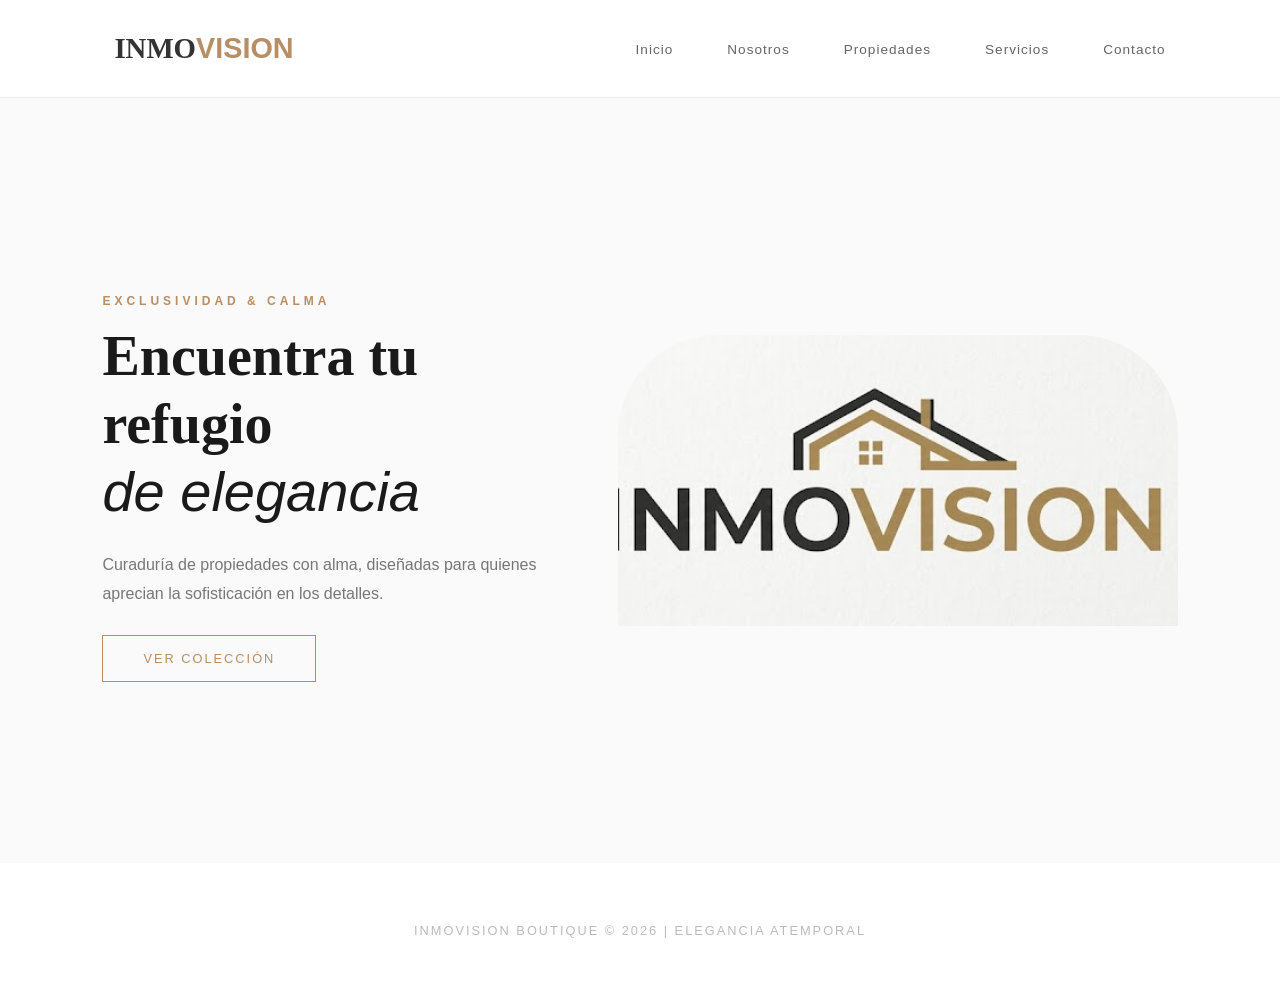
<file: index.html>
<!DOCTYPE html>
<html lang="es">
<head>
    <meta charset="UTF-8">
    <meta name="viewport" content="width=device-width, initial-scale=1.0">
    <title>InmoVision | Boutique Inmobiliaria</title>
    <link rel="stylesheet" href="style.css">
    <link href="inmovicion.jpg" rel="stylesheet">
    <meta name="description" content="InmoVision: Encuentra tu refugio de elegancia. Curaduría de propiedades exclusivas con alma y sofisticación.">
</head>
<body>

    <nav class="navbar">
        <a href="#" class="logo">INMO<span>VISION</span></a>
        <ul class="menu">
            <li><a href="index.html">Inicio</a></li>
            <li><a href="nosotros.html">Nosotros</a></li>
            <li><a href="propiedades.html">Propiedades</a></li>
            <li><a href="servicios.html">Servicios</a></li>
            <li><a href="contacto.html">Contacto</a></li>
        </ul>
    </nav>

    <header class="hero">
        <div class="hero-content">
            <span class="subtitle">Exclusividad & Calma</span>
            <h1>Encuentra tu refugio <br><em>de elegancia</em></h1>
            <p>Curaduría de propiedades con alma, diseñadas para quienes aprecian la sofisticación en los detalles.</p>
            <a href="propiedades.html" class="btn-chic">Ver Colección</a>
        </div>
        <div class="hero-img">
            <img src="mmg.jpg" alt="logo" width="100" height="100">
        </div>
    </header>
    <footer>
        <p>InmoVision Boutique © 2026 | Elegancia Atemporal</p>
    </footer>
</body>
</html>
</file>
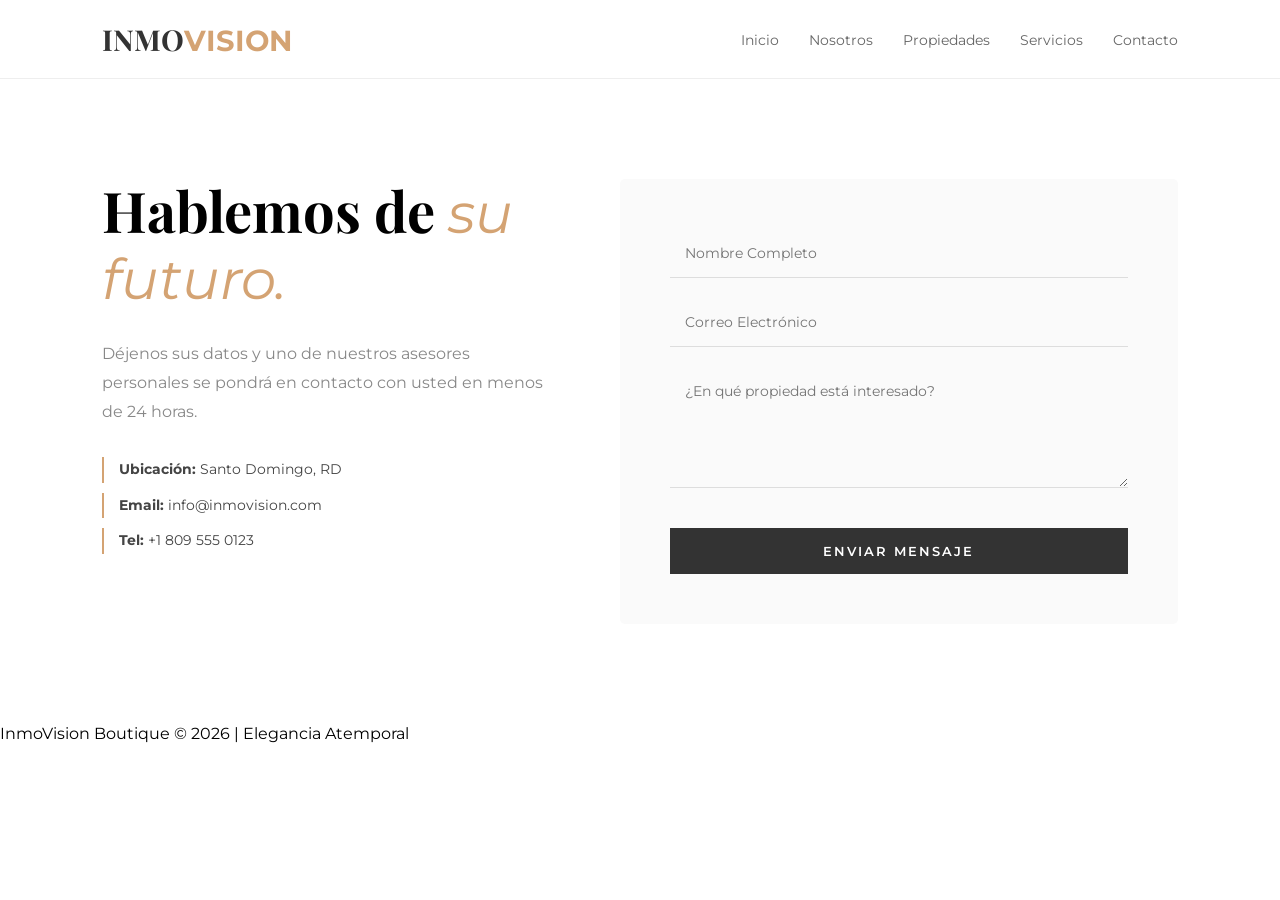
<file: contacto.html>
<!DOCTYPE html>
<html lang="es">
<head>
    <meta charset="UTF-8">
    <meta name="viewport" content="width=device-width, initial-scale=1.0">
    <title>Contacto | InmoVision Boutique</title>
    <link rel="stylesheet" href="contacto.css">
    <link href="https://fonts.googleapis.com/css2?family=Playfair+Display:ital,wght@0,400;0,700;1,400&family=Montserrat:wght@300;400;600&display=swap" rel="stylesheet">
</head>
<body>

    <nav class="navbar">
        <a href="index.html" class="logo">INMO<span>VISION</span></a>
        <ul class="menu">
            <li><a href="index.html">Inicio</a></li>
            <li><a href="nosotros.html">Nosotros</a></li>
            <li><a href="propiedades.html">Propiedades</a></li>
            <li><a href="servicios.html">Servicios</a></li>
            <li><a href="contacto.html">Contacto</a></li>
        </ul>
    </nav>

    <section class="contacto-container">
        <div class="contacto-info">
            <h1>Hablemos de <span>su futuro.</span></h1>
            <p>Déjenos sus datos y uno de nuestros asesores personales se pondrá en contacto con usted en menos de 24 horas.</p>
            <div class="info-detalles">
                <p><strong>Ubicación:</strong> Santo Domingo, RD</p>
                <p><strong>Email:</strong> info@inmovision.com</p>
                <p><strong>Tel:</strong> +1 809 555 0123</p>
            </div>
        </div>

        <div class="contacto-form">
            <form>
                <input type="text" placeholder="Nombre Completo" required>
                <input type="email" placeholder="Correo Electrónico" required>
                <textarea placeholder="¿En qué propiedad está interesado?" rows="5"></textarea>
                <button type="submit">Enviar Mensaje</button>
            </form>
        </div>
    </section>
    <footer>
        <p>InmoVision Boutique © 2026 | Elegancia Atemporal</p>
    </footer>
</body>
</html>
</file>
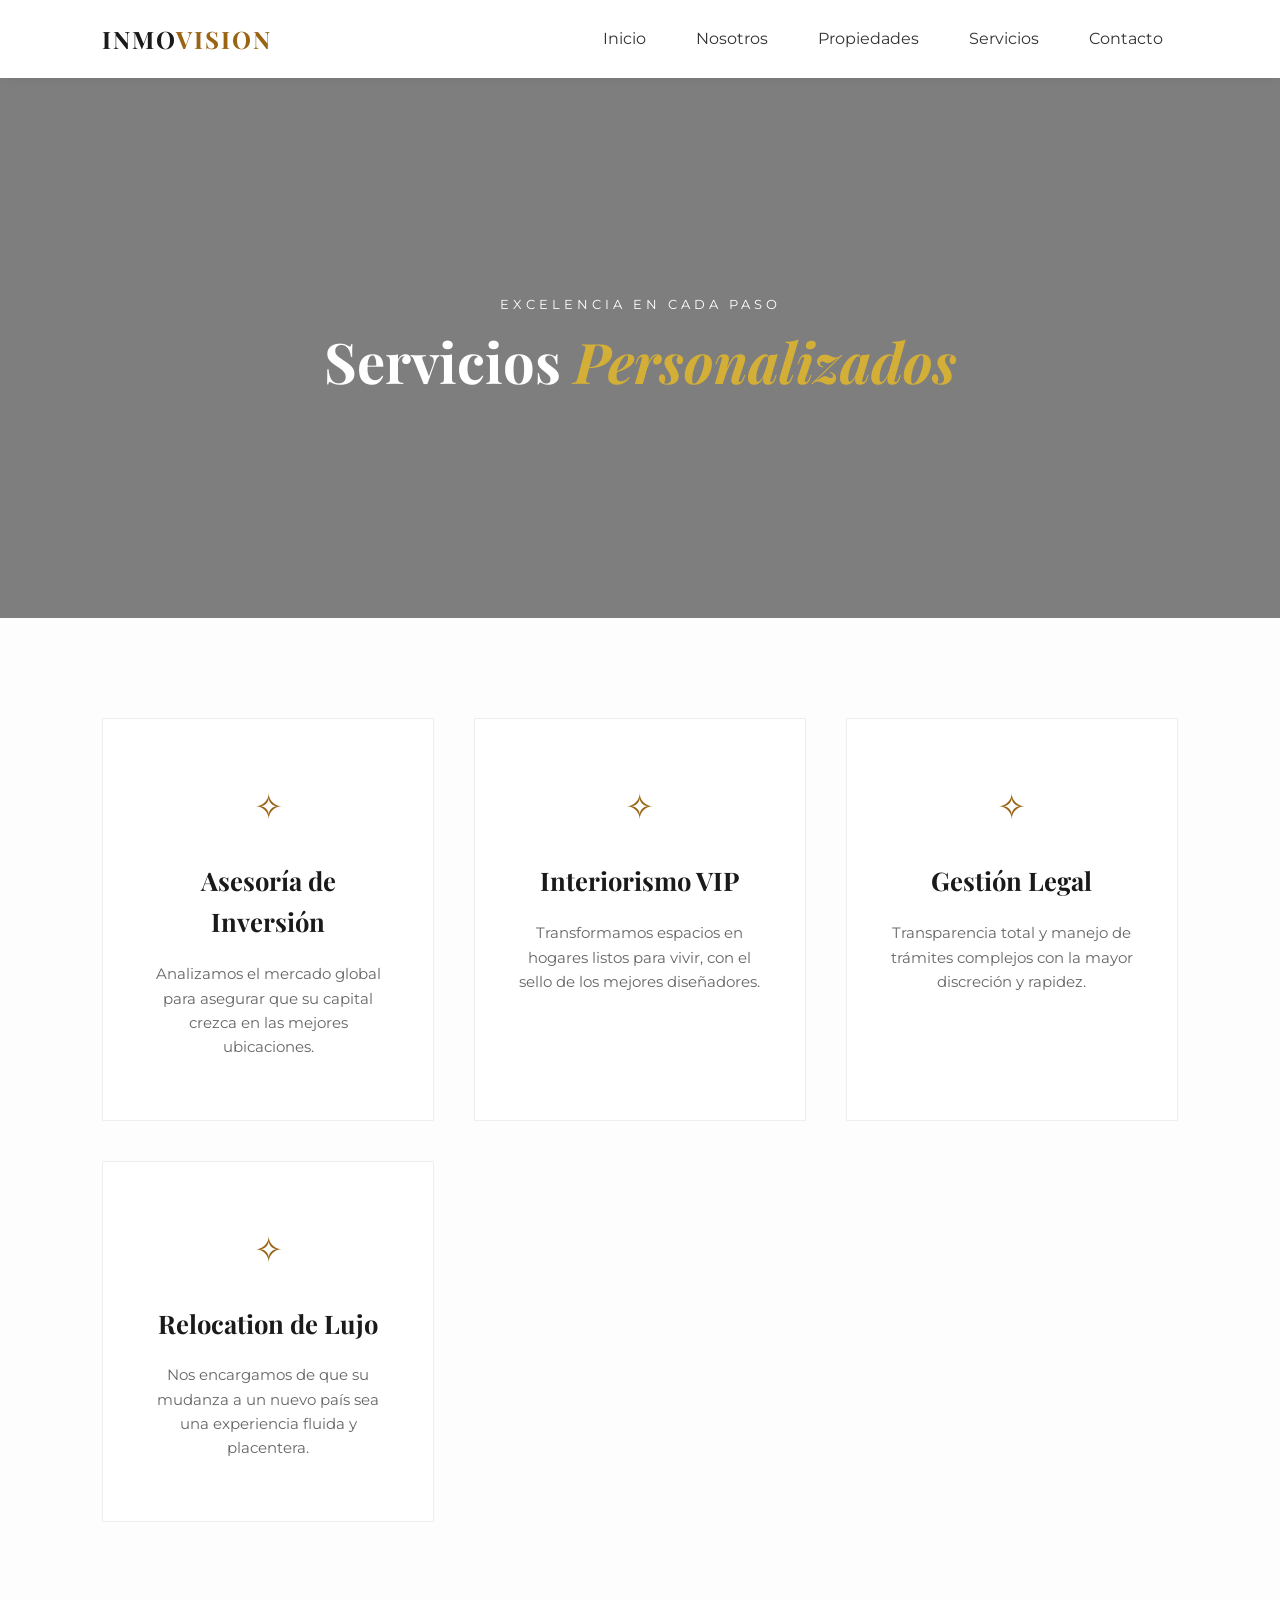
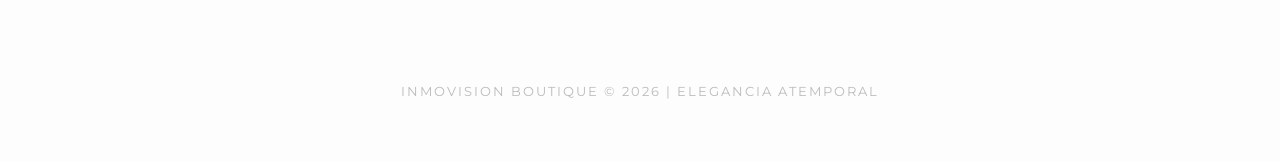
<file: servicios.html>
<!DOCTYPE html>
<html lang="es">
<head>
    <meta charset="UTF-8">
    <meta name="viewport" content="width=device-width, initial-scale=1.0">
    <title>Servicios | InmoVision Boutique</title>
    <meta name="description" content="Descubre los servicios exclusivos de InmoVision Boutique: desde asesoría de inversión hasta interiorismo VIP y relocation de lujo.">
    <link rel="stylesheet" href="servicios.css">
    <link href="https://fonts.googleapis.com/css2?family=Playfair+Display:ital,wght@0,400;0,700;1,400&family=Montserrat:wght@300;400;600&display=swap" rel="stylesheet">
</head>
<body>

    <nav class="navbar">
        <a href="index.html" class="logo">INMO<span>VISION</span></a>
        <ul class="menu">
            <li><a href="index.html">Inicio</a></li>
            <li><a href="nosotros.html">Nosotros</a></li>
            <li><a href="propiedades.html">Propiedades</a></li>
            <li><a href="servicios.html">Servicios</a></li>
            <li><a href="contacto.html">Contacto</a></li>
        </ul>
    </nav>

    <header class="servicios-header">
        <div class="header-overlay">
            <span>Excelencia en cada paso</span>
            <h1>Servicios <em>Personalizados</em></h1>
        </div>
    </header>

    <main class="servicios-grid">
        <div class="servicio-item">
            <div class="serv-icon">✧</div>
            <h3>Asesoría de Inversión</h3>
            <p>Analizamos el mercado global para asegurar que su capital crezca en las mejores ubicaciones.</p>
        </div>
        <div class="servicio-item">
            <div class="serv-icon">✧</div>
            <h3>Interiorismo VIP</h3>
            <p>Transformamos espacios en hogares listos para vivir, con el sello de los mejores diseñadores.</p>
        </div>
        <div class="servicio-item">
            <div class="serv-icon">✧</div>
            <h3>Gestión Legal</h3>
            <p>Transparencia total y manejo de trámites complejos con la mayor discreción y rapidez.</p>
        </div>
        <div class="servicio-item">
            <div class="serv-icon">✧</div>
            <h3>Relocation de Lujo</h3>
            <p>Nos encargamos de que su mudanza a un nuevo país sea una experiencia fluida y placentera.</p>
        </div>
    </main>

    <footer>
        <p>InmoVision Boutique © 2026 | Elegancia Atemporal</p>
    </footer>
</body>
</html>
</file>
<file: style.css>
* {
     margin: 0;
      padding: 0;
       box-sizing: border-box;
        font-family: 'Montserrat', sans-serif;
     }
body { 
    background: #fff; 
    color: #333;
 }


.navbar {
    display: flex; 
    justify-content: space-between; 
    align-items: center;
    padding: 20px 8%;
     background: #fff; 
     border-bottom: 1px solid #eee
     ;
}
.logo {
     font-family: 'Playfair Display', serif;
      font-size: 1.8rem;
       color: #333; 
       text-decoration: none; 
       font-weight: 700; 
    }
.logo span {
     color: #b88e65; 
    }
    

.menu {
     display: flex;
     list-style: none; 
    }

.menu a {
     color: #666;
      text-decoration: none;
       margin-left: 30px;
        font-size: 0.85rem; 
        letter-spacing: 1px;
         transition: 0.3s;
         }
.menu a:hover {
     color: #b88e65; 
    }


.hero {
     height: 85vh;
      display: flex; 
      align-items: center;
       padding: 0 8%;
        background: #fafafa;
     }

.hero-content { 
    flex: 1;
     padding-right: 50px;
     }
.subtitle {
     text-transform: uppercase;
      letter-spacing: 4px; 
      font-size: 0.75rem;
       color: #b88e65;
        font-weight: 600;
         display: block;
          margin-bottom: 15px; 
        }

.hero-content h1 {
     font-family: 'Playfair Display', serif;
      font-size: 3.5rem; 
      color: #1a1a1a;
       line-height: 1.2;
     }
.hero-content h1 em { 
    font-weight: 400; 
}
.hero-content p {
     margin: 25px 0 40px;
      line-height: 1.8; 
      color: #777;
       max-width: 450px; 
    }

.btn-chic {
    padding: 15px 40px;
     border: 1px solid #b88e65;
      color: #b88e65;
       text-decoration: none;
    text-transform: uppercase; 
    font-size: 0.8rem; 
    letter-spacing: 2px; 
    transition: 0.4s;
}
.btn-chic:hover { background: #d4a373; color: #fff; }

.hero-img {
     flex: 1.2;
      height: 38%;
       border-radius: 100px 100px 0 0;
       overflow: hidden;
     }
.hero-img img {
     width: 100%;
      height: 100%; 
      object-fit: cover; 
    }


@media (max-width: 768px) {
    .navbar {
        flex-direction: column; 
        padding: 20px 5%;
        gap: 15px;
    }

    .menu {
        flex-direction: row;
        flex-wrap: wrap;   
        justify-content: center;
        padding: 0;
        gap: 10px; 
    }

    .menu a {
        margin-left: 0;
        padding: 5px 10px;
        font-size: 0.8rem;
    }

    .hero-content h1 {
        font-size: 2.2rem;
        text-align: center;
    }

    .hero {
        flex-direction: column;
        height: auto;
        padding: 50px 8%;
        text-align: center;
    }

    .hero-content {
        padding-right: 0;
        margin-bottom: 30px;
    }

    .hero-content p {
        margin: 20px auto 30px; 
    }
}

nav a {
    padding: 12px; /* Esto les da más espacio para que sea fácil tocarlos */
}
footer { text-align: center; padding: 60px; color: #bbb; font-size: 0.8rem; letter-spacing: 2px; text-transform: uppercase; }
</file>
<file: contacto.css>
* { margin: 0; padding: 0; box-sizing: border-box; font-family: 'Montserrat', sans-serif; }
body { background: #fff; }

.navbar { display: flex; justify-content: space-between; align-items: center; padding: 20px 8%; border-bottom: 1px solid #eee; }
.logo { font-family: 'Playfair Display', serif; font-size: 1.8rem; color: #333; text-decoration: none; font-weight: 700; }
.logo span { color: #d4a373; }
.menu { display: flex; list-style: none; }
.menu a { color: #666; text-decoration: none; margin-left: 30px; font-size: 0.85rem; }

.contacto-container { display: flex; flex-wrap: wrap; padding: 100px 8%; gap: 60px; }
.contacto-info { flex: 1; min-width: 300px; }
.contacto-info h1 { font-family: 'Playfair Display', serif; font-size: 3.5rem; line-height: 1.1; margin-bottom: 30px; }
.contacto-info span { font-style: italic; color: #d4a373; font-weight: 400; }
.contacto-info p { color: #888; line-height: 1.8; margin-bottom: 30px; }
.info-detalles p { margin-bottom: 10px; color: #444; font-size: 0.9rem; border-left: 2px solid #d4a373; padding-left: 15px; }

.contacto-form { flex: 1; min-width: 300px; background: #fafafa; padding: 50px; border-radius: 5px; }
form { display: flex; flex-direction: column; gap: 20px; }
input, textarea {
    padding: 15px; border: none; border-bottom: 1px solid #ddd;
    background: transparent; outline: none; font-size: 0.9rem; transition: 0.3s;
}
input:focus, textarea:focus { border-bottom: 1px solid #d4a373; }
button {
    margin-top: 20px; padding: 15px; background: #333; color: #fff;
    border: none; text-transform: uppercase; letter-spacing: 2px;
    font-weight: 600; cursor: pointer; transition: 0.4s;
}
button:hover { background: #d4a373; }

@media (max-width: 768px) { .contacto-container { padding: 50px 8%; } .contacto-info h1 { font-size: 2.5rem; }



/* --- RESPONSIVE DESIGN --- */
@media (max-width: 768px) {
    .navbar {
        flex-direction: column; /* Pone el logo arriba y el menú abajo */
        padding: 20px 5%;
        gap: 15px;
    }

    .menu {
        flex-direction: row; /* Mantiene los links en línea */
        flex-wrap: wrap;    /* ¡ESTO ES LO CLAVE! Si no caben, bajan a la siguiente línea */
        justify-content: center;
        padding: 0;
        gap: 10px; /* Espacio entre botones */
    }

    .menu a {
        margin-left: 0; /* Quitamos el margen lateral fijo */
        padding: 5px 10px;
        font-size: 0.8rem;
    }

    /* Ajuste del título para que no se corte en móvil */
    .hero-content h1 {
        font-size: 2.2rem;
        text-align: center;
    }

    .hero {
        flex-direction: column; /* Imagen debajo del texto en móvil */
        height: auto;
        padding: 50px 8%;
        text-align: center;
    }

    .hero-content {
        padding-right: 0;
        margin-bottom: 30px;
    }

    .hero-content p {
        margin: 20px auto 30px; /* Centra el párrafo */
    }
}

nav a {
    padding: 12px; /* Esto les da más espacio para que sea fácil tocarlos */
}
footer { text-align: center; padding: 60px; color: #bbb; font-size: 0.8rem; letter-spacing: 2px; text-transform: uppercase; }
</file>
<file: servicios.css>
footer { text-align: center; padding: 60px; color: #bbb; font-size: 0.8rem; letter-spacing: 2px; text-transform: uppercase; }
/* Reset para que todo encaje bien */
* {
    margin: 0;
    padding: 0;
    box-sizing: border-box;
}

body {
    font-family: 'Montserrat', sans-serif;
    background-color: #fdfdfd;
    color: #333;
    line-height: 1.6;
}

/* Navegación */
.navbar {
    display: flex;
    justify-content: space-between;
    align-items: center;
    padding: 20px 8%;
    background: #fff;
    box-shadow: 0 2px 10px rgba(0,0,0,0.05);
}

.logo {
    font-family: 'Playfair Display', serif;
    font-size: 24px;
    text-decoration: none;
    color: #1a1a1a;
    font-weight: 700;
    letter-spacing: 2px;
}

.logo span {
    color: #996515; /* Dorado oscuro para que Lighthouse no se queje */
}

.menu {
    display: flex;
    list-style: none;
    gap: 20px;
}

.menu a {
    text-decoration: none;
    color: #333;
    font-weight: 400;
    padding: 10px 15px; /* Espacio extra para que sea fácil de tocar */
    transition: 0.3s;
}

.menu a:hover {
    color: #996515;
}

/* Header de Servicios con Imagen de Oficina de Lujo */
.servicios-header {
    height: 60vh;
    background-image: linear-gradient(rgba(0,0,0,0.5), rgba(0,0,0,0.5)), 
                      url('https://images.unsplash.com/photo-1497366216548-37526070297c?auto=format&fit=crop&w=1600&q=80');
    background-size: cover;
    background-position: center;
    display: flex;
    flex-direction: column;
    align-items: center;
    justify-content: center;
    text-align: center;
    color: #fff;
}

.servicios-header span {
    text-transform: uppercase;
    letter-spacing: 4px;
    font-size: 0.8rem;
    margin-bottom: 15px;
}

.servicios-header h1 {
    font-family: 'Playfair Display', serif;
    font-size: 3.5rem;
}

.servicios-header h1 em {
    color: #d4af37;
    font-style: italic;
}

/* Cuadrícula de Servicios */
.servicios-grid {
    display: grid;
    grid-template-columns: repeat(auto-fit, minmax(300px, 1fr));
    gap: 40px;
    padding: 100px 8%;
}

/* LA ANIMACIÓN ESTÁ AQUÍ */
.servicio-item {
    background: #fff;
    padding: 60px 40px;
    text-align: center;
    border: 1px solid #eee;
    transition: all 0.4s ease-in-out; /* Esta es la clave de la animación */
}

.servicio-item:hover {
    transform: translateY(-20px); /* Hace que la tarjeta "salte" hacia arriba */
    border-color: #996515;
    box-shadow: 0 15px 35px rgba(0,0,0,0.1);
}

.serv-icon {
    font-size: 35px;
    color: #996515;
    margin-bottom: 25px;
}

.servicio-item h3 {
    font-family: 'Playfair Display', serif;
    font-size: 1.6rem;
    margin-bottom: 20px;
    color: #1a1a1a;
}

.servicio-item p {
    font-size: 0.95rem;
    color: #666;
}
</file>
